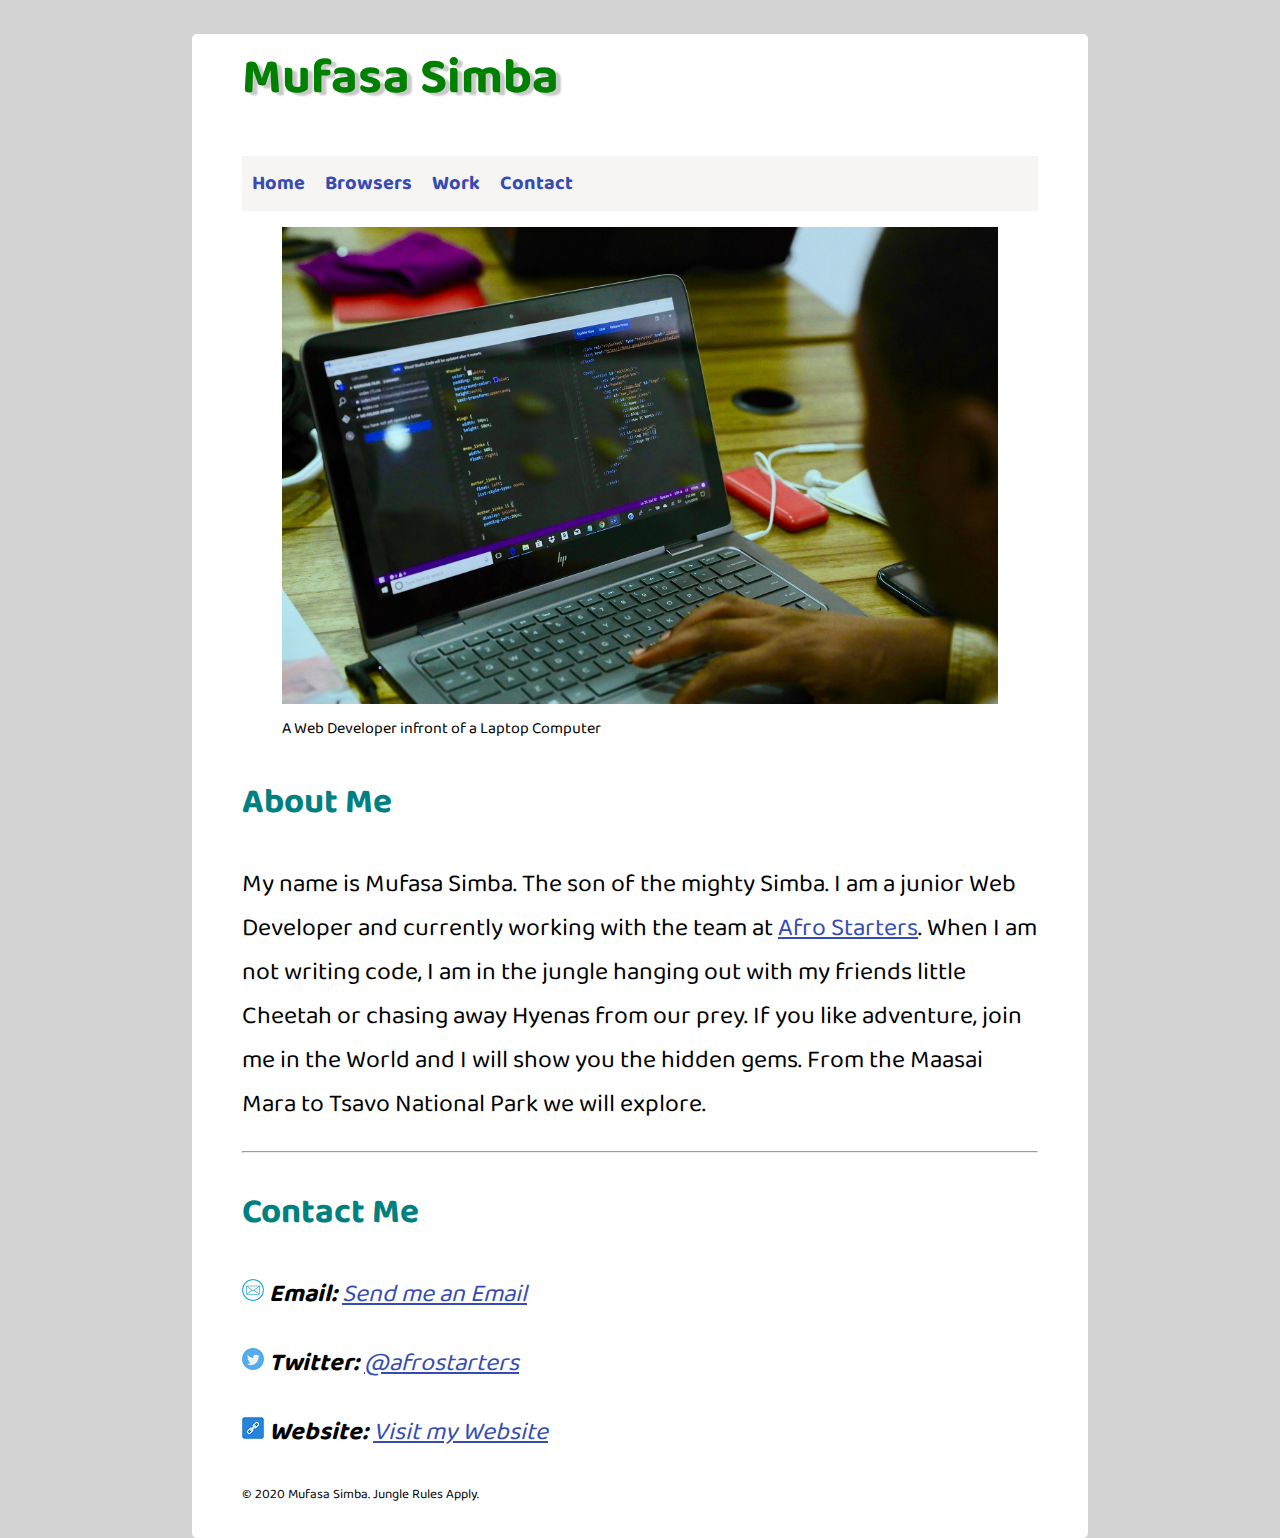
<file: index.html>
<!DOCTYPE html>
<html lang="en">
<head>
    <meta charset="UTF-8">
    <meta name="viewport" content="width=device-width, initial-scale=1.0">
    <title>Mufasa Simba | Junior Web Developer &amp; Explorer</title>
    <meta name="author" content="Mufasa Simba">

    <!-- Stylesheet-->
    <link rel="stylesheet" type="text/css" href="/css/style.css">

    <!-- Google Fonts-->
    <link href="https://fonts.googleapis.com/css2?family=Baloo+Paaji+2&family=Montserrat:wght@300&family=Open+Sans&display=swap" rel="stylesheet">
</head>
<body>
    <!-- Header Section with a Heading-->
    <header>
        <h1>Mufasa Simba</h1>
    </header>
    <!-- Navigaation Bar with Links-->
    <nav>
        <ul>
            <li><a class="navlinks" href="https://mufasasimba.github.io/">Home</a></li>
            <li><a class="navlinks" href="browsers.html">Browsers</a></li>
            <li><a class="navlinks" href="#">Work</a></li>
            <li><a class="navlinks" href="#">Contact</a></li>
        </ul>
    </nav>
    <!-- The Main Section with an image, About me, Hobbies and Contact details-->
    <main>
        <section>
            <figure>
                <img src="/img/web-developer.jpg" alt="Web Developer" class="responsive">
                <figcaption> A Web Developer infront of a Laptop Computer</figcaption>
            </figure>
        </section>
        <section>
            <h2>About Me</h2>
            <p>My name is Mufasa Simba. The son of the mighty Simba. I am a junior Web Developer and currently working with the team at <a href="https://afrostarters.com/" target="_blank">Afro Starters</a>. When I am not writing code, I am in the jungle hanging out with my friends little Cheetah or chasing away Hyenas from our prey. If you like adventure, join me in the World and I will show you the hidden gems. From the Maasai Mara to Tsavo National Park we will explore.</p>
        </section><hr>
        <section>
            <h2>Contact Me</h2>
            <address>
                <p><img src="/img/email.png" alt="email icon"> <strong>Email: </strong><a href="mailto:hello@afrostarters.com" target="_blank">Send me an Email</a></p>
                <p><img src="/img/twitter.png" alt="twitter icon"> <strong>Twitter: </strong><a href="https://twitter.com/afrostarters" target="_blank">@afrostarters</a></p>
                <p><img src="/img/link.png" alt="website link"> <strong>Website: </strong><a href="https://afrostarters.com" target="_blank"> Visit my Website</a></p>
            </address>
        </section>
    </main>
    <!-- Page Footer-->
    <footer>
        <small> &copy; 2020 Mufasa Simba. Jungle Rules Apply.</small>
    </footer>
</body>
</html>
</file>
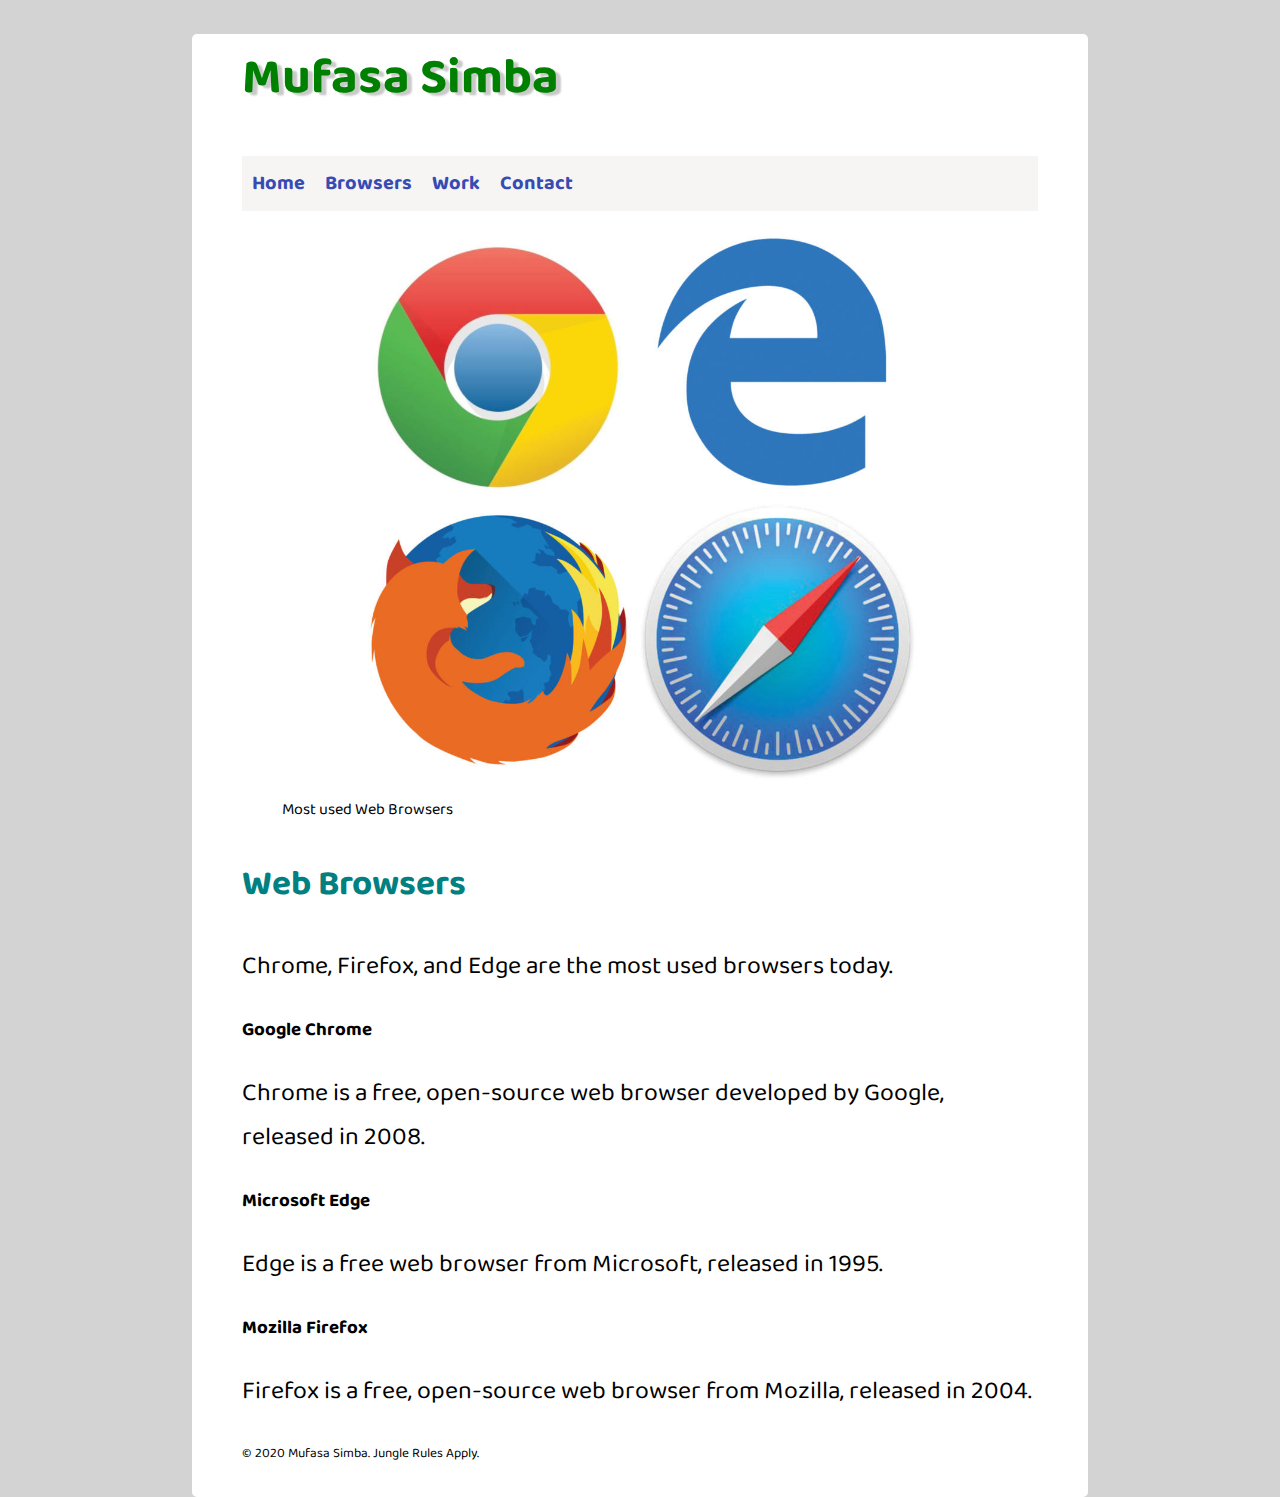
<file: browsers.html>
<!DOCTYPE html>
<html lang="en">
<head>
    <meta charset="UTF-8">
    <meta name="viewport" content="width=device-width, initial-scale=1.0">
    <title>Mufasa Simba | Most used Web Browsers</title>
    <meta name="author" content="Mufasa Simba">

    <!-- Stylesheet-->
    <link rel="stylesheet" type="text/css" href="/css/style.css">

    <!-- Google Fonts-->

    <link href="https://fonts.googleapis.com/css2?family=Baloo+Paaji+2&family=Montserrat:wght@300&family=Open+Sans&display=swap" rel="stylesheet">
</head>
<body>
    <!-- Header Section with a Heading-->
    <header>
        <h1>Mufasa Simba</h1>
    </header>
    <!-- Navigaation Bar with Links-->
    <nav>
        <ul>
            <li><a class="navlinks" href="index.html">Home</a></li>
            <li><a class="navlinks" href="browsers.html">Browsers</a></li>
            <li><a class="navlinks" href="#">Work</a></li>
            <li><a class="navlinks" href="#">Contact</a></li>
        </ul>
    </nav>
    <!-- The Main Section about browsers-->
    <main>
        <section>
            <figure>
                <img src="/img/web-browsers.jpg" alt="Common Web Browsers" class="responsive">
                <figcaption>Most used Web Browsers</figcaption>
            </figure>
            <h2>Web Browsers</h2>
            <p>Chrome, Firefox, and Edge are the most used browsers today.</p>
        </section>
        <section>
            <article>
              <h3>Google Chrome</h3>
              <p>Chrome is a free, open-source web browser developed by Google, released in 2008.</p>
            </article>
          
            <article>
              <h3>Microsoft Edge</h3>
              <p>Edge is a free web browser from Microsoft, released in 1995.</p>
            </article>
          
            <article>
              <h3>Mozilla Firefox</h3>
              <p>Firefox is a free, open-source web browser from Mozilla, released in 2004.</p>
            </article>
        </section>
    </main>
    <!-- Page Footer-->
    <footer>
        <small> &copy; 2020 Mufasa Simba. Jungle Rules Apply.</small>
    </footer>
</body>
</html>
</file>
<file: css/style.css>
html {
  background-color: lightgray;
  font-family: 'Baloo Paaji 2', 'Montserrat','Open Sans', sans-serif;
}

body {
    background-color: white;
    box-sizing: border-box;
    border-radius: 5px;
    margin: 0 auto;
    max-width: 70%;
    padding: 0 50px 30px 50px;
}

.responsive {
  width: 100%;
  height: auto;
}



h1{
    font-size: 50px;
    color: #008000;
    text-shadow: 5px 3px 2px #C9C9C9;
}

h2{
    font-size: 35px;
    color: #008080;;
}

p{
    font-size: 25px;
}

ul {
    background-color: #F7F4F4;
    list-style-type: none;
    margin: 0;
    padding: 0;
    overflow: hidden;
}

.navlinks{
    float: left;
    background-color: transparent;
    text-decoration: none;
    padding: 10px;
    color: #364cb3;
    font-weight: 700;
    font-size: 20px;
  }


a:link {
  color: #364cb3;
}

a:visited {
  color: #364cb3;
}

a:hover {
  color: hotpink;
}

a:active {
  color: #3c4a85;
}
</file>
